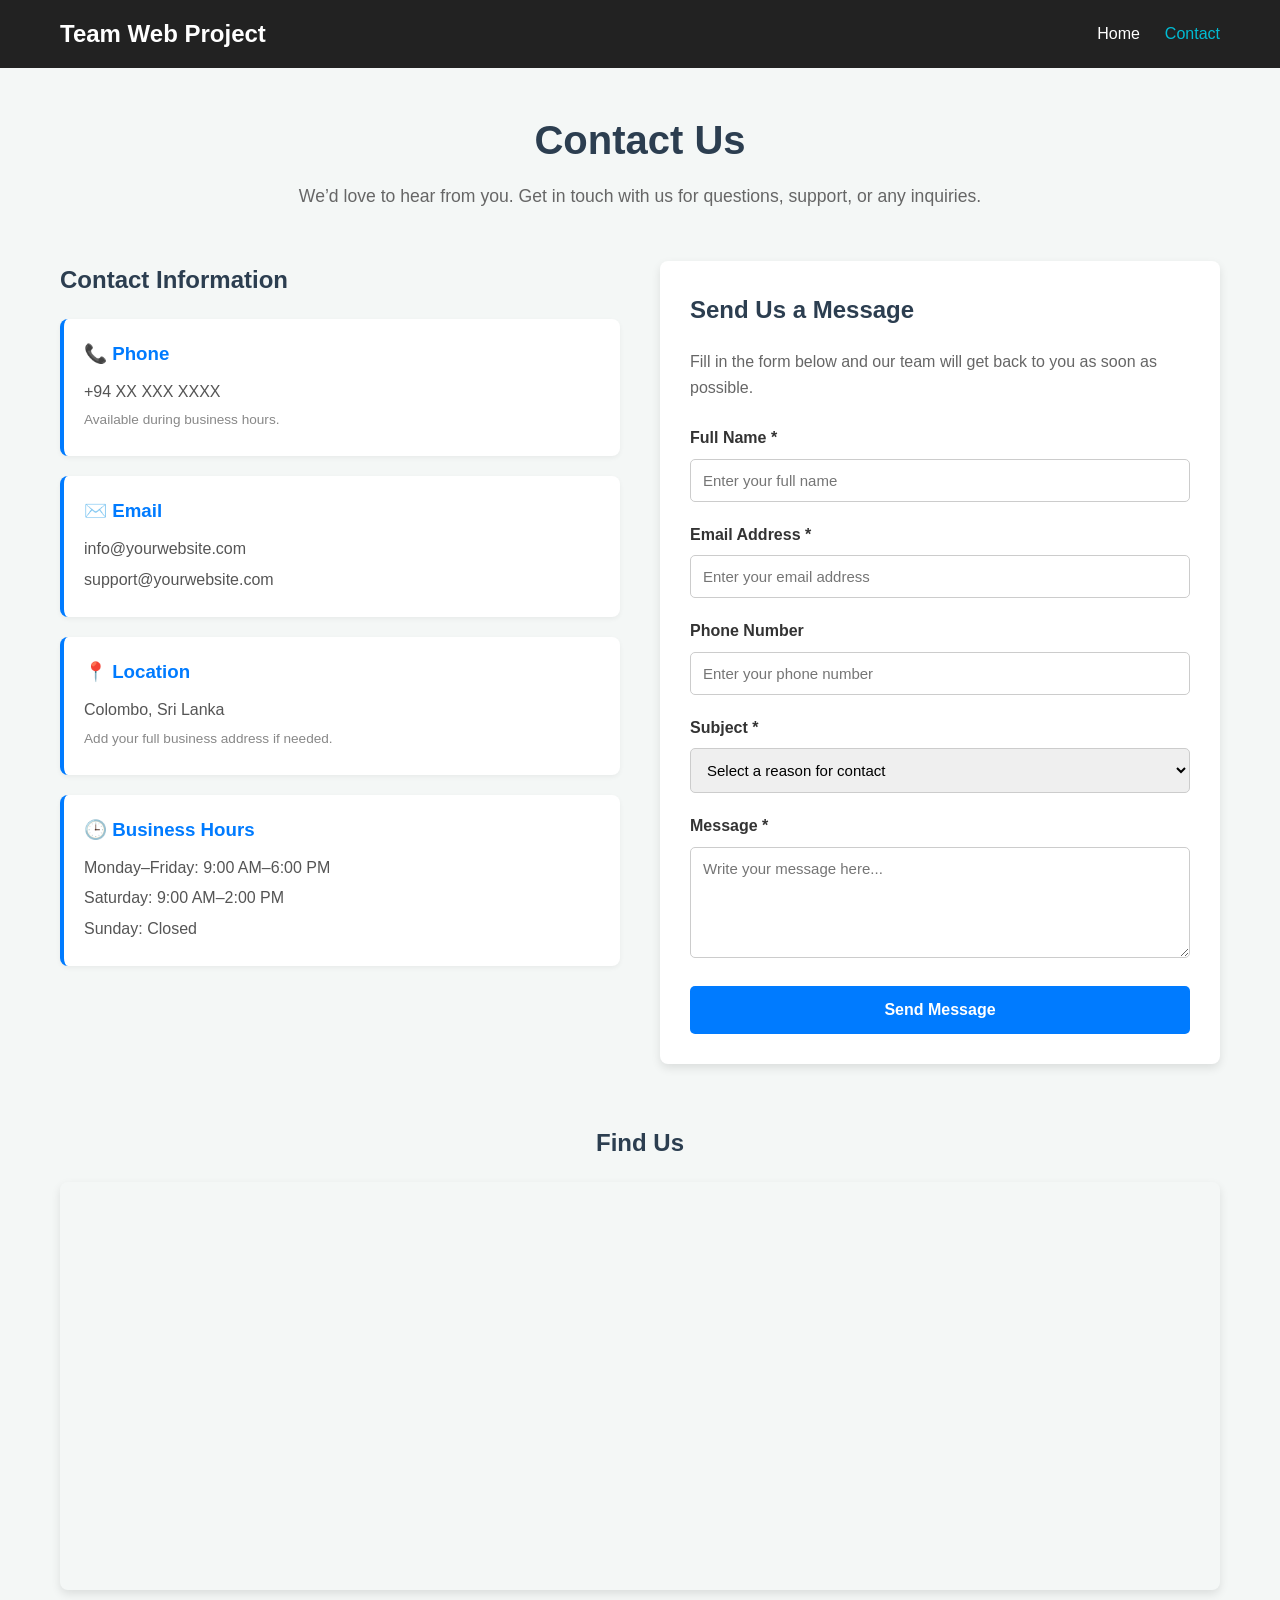
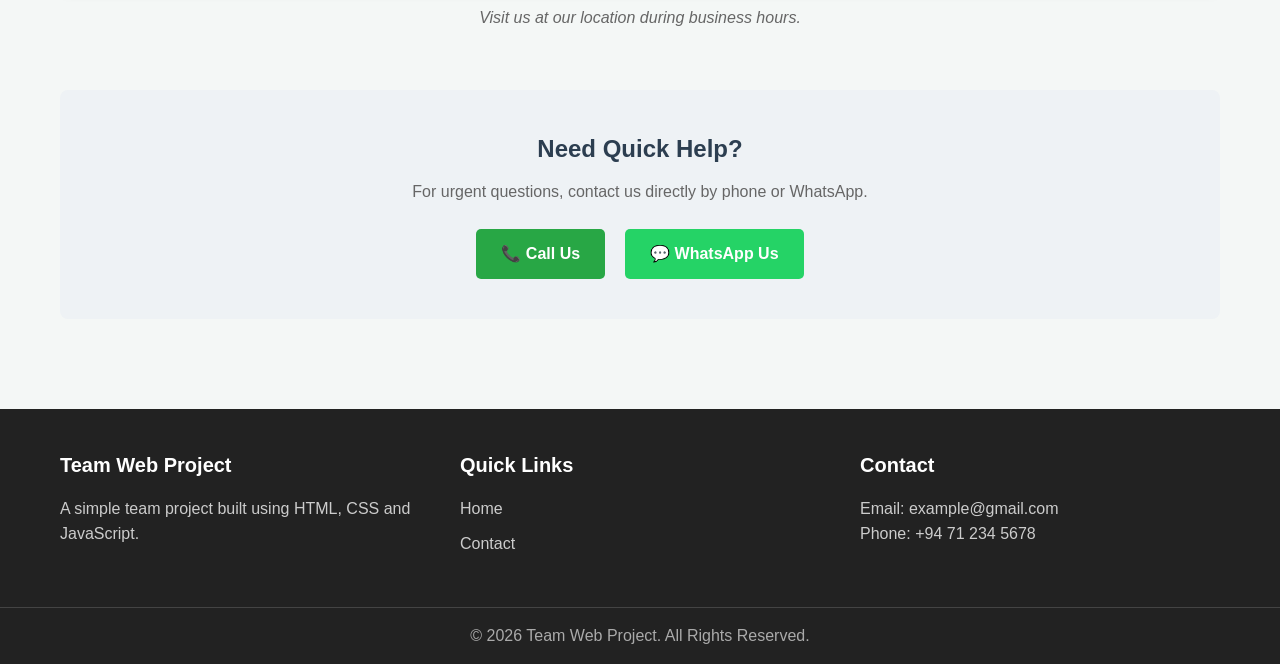
<file: contact.html>
<!DOCTYPE html>
<html lang="en">

<head>
    <meta charset="UTF-8">
    <meta name="viewport" content="width=device-width, initial-scale=1.0">

    <title>Contact Us - Team Web Project</title>

    <link rel="stylesheet" href="css/style.css">
    <link rel="stylesheet" href="css/header-footer.css">
    <link rel="stylesheet" href="css/contact.css">
</head>

<body>

    <!-- Shared Header -->
    <div id="header"></div>

    <!-- Contact Content -->
    <main class="contact-page">

        <!-- Page Title -->
        <section class="page-title">
            <h1>Contact Us</h1>
            <p>
                We’d love to hear from you. Get in touch with us
                for questions, support, or any inquiries.
            </p>
        </section>

        <!-- Contact Information and Form -->
        <div class="contact-layout">

            <!-- Contact Information -->
            <section class="contact-info-section">
                <h2>Contact Information</h2>

                <div class="info-cards">

                    <div class="contact-card">
                        <h3>📞 Phone</h3>
                        <p>+94 XX XXX XXXX</p>
                        <p class="small-text">
                            Available during business hours.
                        </p>
                    </div>

                    <div class="contact-card">
                        <h3>✉️ Email</h3>
                        <p>info@yourwebsite.com</p>
                        <p>support@yourwebsite.com</p>
                    </div>

                    <div class="contact-card">
                        <h3>📍 Location</h3>
                        <p>Colombo, Sri Lanka</p>
                        <p class="small-text">
                            Add your full business address if needed.
                        </p>
                    </div>

                    <div class="contact-card">
                        <h3>🕒 Business Hours</h3>
                        <p>Monday–Friday: 9:00 AM–6:00 PM</p>
                        <p>Saturday: 9:00 AM–2:00 PM</p>
                        <p>Sunday: Closed</p>
                    </div>

                </div>
            </section>

            <!-- Contact Form -->
            <section class="contact-form-section">
                <h2>Send Us a Message</h2>

                <p class="form-intro">
                    Fill in the form below and our team will get
                    back to you as soon as possible.
                </p>

                <form id="contactForm">

                    <div class="form-group">
                        <label for="fullName">Full Name *</label>
                        <input
                            type="text"
                            id="fullName"
                            name="name"
                            placeholder="Enter your full name"
                            autocomplete="name"
                            required
                        >
                    </div>

                    <div class="form-group">
                        <label for="email">Email Address *</label>
                        <input
                            type="email"
                            id="email"
                            name="email"
                            placeholder="Enter your email address"
                            autocomplete="email"
                            required
                        >
                    </div>

                    <div class="form-group">
                        <label for="phone">Phone Number</label>
                        <input
                            type="tel"
                            id="phone"
                            name="phone"
                            placeholder="Enter your phone number"
                            autocomplete="tel"
                        >
                    </div>

                    <div class="form-group">
                        <label for="subject">Subject *</label>
                        <select id="subject" name="subject" required>
                            <option value="" disabled selected>
                                Select a reason for contact
                            </option>
                            <option value="General Inquiry">
                                General Inquiry
                            </option>
                            <option value="Product Inquiry">
                                Product Inquiry
                            </option>
                            <option value="Order Support">
                                Order Support
                            </option>
                            <option value="Delivery Inquiry">
                                Delivery Inquiry
                            </option>
                            <option value="Payment Inquiry">
                                Payment Inquiry
                            </option>
                            <option value="Technical Support">
                                Technical Support
                            </option>
                            <option value="Feedback">
                                Feedback
                            </option>
                            <option value="Other">
                                Other
                            </option>
                        </select>
                    </div>

                    <div class="form-group">
                        <label for="message">Message *</label>
                        <textarea
                            id="message"
                            name="message"
                            rows="5"
                            placeholder="Write your message here..."
                            required
                        ></textarea>
                    </div>

                    <button type="submit">
                        Send Message
                    </button>

                </form>
            </section>

        </div>

        <!-- Map Section -->
        <section class="map-section">
            <h2>Find Us</h2>

            <div class="map-container">
                <iframe
                    title="Map of Colombo, Sri Lanka"
                    src="https://www.google.com/maps/embed?pb=!1m18!1m12!1m3!1d126743.58407754987!2d79.7738032408564!3d6.921837363720003!2m3!1f0!2f0!3f0!3m2!1i1024!2i768!4f13.1!3m3!1m2!1s0x3ae253d10f7a7003%3A0x320b2e4d32d3838d!2sColombo!5e0!3m2!1sen!2slk!4v1700000000000!5m2!1sen!2slk"
                    height="400"
                    style="width: 100%; border: 0;"
                    allowfullscreen
                    loading="lazy"
                    referrerpolicy="no-referrer-when-downgrade"
                ></iframe>
            </div>

            <p class="map-text">
                Visit us at our location during business hours.
            </p>
        </section>

        <!-- Quick Support -->
        <section class="quick-support">
            <h2>Need Quick Help?</h2>

            <p>
                For urgent questions, contact us directly by phone
                or WhatsApp.
            </p>

            <div class="support-buttons">
                <!-- Replace with your actual phone number -->
                <a href="tel:+94XXXXXXXXX" class="btn call-btn">
                    📞 Call Us
                </a>

                <!-- Replace with your actual WhatsApp number -->
                <a
                    href="https://wa.me/94XXXXXXXXX"
                    target="_blank"
                    rel="noopener noreferrer"
                    class="btn whatsapp-btn"
                >
                    💬 WhatsApp Us
                </a>
            </div>
        </section>

    </main>

    <!-- Shared Footer -->
    <div id="footer"></div>

    <!-- JavaScript -->
    <script src="javascript/navigation.js"></script>
    <script src="javascript/contact.js"></script>

</body>
</html>
</file>
<file: css/style.css>
/* =============================
   GLOBAL
============================= */

* {
    margin: 0;
    padding: 0;
    box-sizing: border-box;
}

html {
    scroll-behavior: smooth;
}

body {
    font-family: Arial, Helvetica, sans-serif;
    background: #ffffff;
    color: #222;
    line-height: 1.6;
}

button,
input {
    font-family: inherit;
}

button {
    cursor: pointer;
}

.section {
    padding: 90px 7%;
}

.section-heading {
    text-align: center;
    max-width: 650px;
    margin: 0 auto 45px;
}

.section-heading span {
    color: #ff6b6b;
    font-weight: 700;
    text-transform: uppercase;
    font-size: 14px;
    letter-spacing: 1px;
}

.section-heading h2 {
    font-size: 38px;
    margin: 8px 0 12px;
    color: #222;
}

.section-heading p {
    color: #777;
    font-size: 16px;
}


/* =============================
   HERO SECTION
============================= */

.hero {
    min-height: 650px;
    padding: 70px 7%;
    background: linear-gradient(
        135deg,
        #fff3dc,
        #ffe4e8
    );

    display: flex;
    align-items: center;
    justify-content: space-between;
    gap: 60px;

    overflow: hidden;
}

.hero-content {
    width: 55%;
}

.hero-small-title {
    display: inline-block;
    background: #ffffff;
    color: #ff6b6b;
    padding: 8px 18px;
    border-radius: 30px;
    font-size: 14px;
    font-weight: bold;
    margin-bottom: 20px;
}

.hero h1 {
    font-size: 58px;
    line-height: 1.15;
    color: #222;
    margin-bottom: 20px;
}

.hero h1 span {
    color: #ff6b6b;
}

.hero p {
    color: #666;
    font-size: 18px;
    max-width: 600px;
    margin-bottom: 30px;
}

.hero-buttons {
    display: flex;
    gap: 15px;
    flex-wrap: wrap;
}

.primary-btn,
.secondary-btn {
    display: inline-block;
    text-decoration: none;
    padding: 14px 28px;
    border-radius: 8px;
    font-weight: 600;
    transition: 0.3s;
}

.primary-btn {
    background: #ff6b6b;
    color: white;
}

.primary-btn:hover {
    background: #e95555;
    transform: translateY(-3px);
}

.secondary-btn {
    background: white;
    color: #222;
    border: 1px solid #ddd;
}

.secondary-btn:hover {
    border-color: #ff6b6b;
    color: #ff6b6b;
}

.hero-image {
    width: 45%;
    display: flex;
    justify-content: center;
}

.toy-circle {
    width: 430px;
    height: 430px;

    background: white;
    border-radius: 50%;

    display: flex;
    align-items: center;
    justify-content: center;

    box-shadow: 0 20px 60px rgba(0, 0, 0, 0.08);

    position: relative;
}

.toy-circle::before {
    content: "";
    position: absolute;

    width: 480px;
    height: 480px;

    border: 2px dashed rgba(255, 107, 107, 0.4);
    border-radius: 50%;
}

.toy-emoji {
    font-size: 190px;
}


/* =============================
   CATEGORIES
============================= */

.category-grid {
    display: grid;

    grid-template-columns:
        repeat(4, 1fr);

    gap: 25px;
}

.category-card {
    padding: 35px 25px;

    background: #fff;

    border: 1px solid #eee;

    border-radius: 18px;

    text-align: center;

    transition: 0.3s;
}

.category-card:hover {
    transform: translateY(-8px);

    box-shadow:
        0 15px 40px
        rgba(0, 0, 0, 0.08);
}

.category-icon {
    width: 85px;
    height: 85px;

    margin: 0 auto 20px;

    border-radius: 50%;

    background: #fff3dc;

    display: flex;
    align-items: center;
    justify-content: center;

    font-size: 40px;
}

.category-card h3 {
    margin-bottom: 10px;
    font-size: 21px;
}

.category-card p {
    color: #777;
    margin-bottom: 20px;
}

.category-btn {
    background: none;
    border: none;
    color: #ff6b6b;
    font-size: 15px;
    font-weight: bold;
}


/* =============================
   PRODUCTS
============================= */

.products-section {
    background: #fafafa;
}

.product-grid {
    display: grid;

    grid-template-columns:
        repeat(4, 1fr);

    gap: 25px;
}

.product-card {
    background: white;

    border-radius: 18px;

    overflow: hidden;

    position: relative;

    transition: 0.3s;

    box-shadow:
        0 5px 25px
        rgba(0, 0, 0, 0.05);
}

.product-card:hover {
    transform: translateY(-7px);

    box-shadow:
        0 15px 35px
        rgba(0, 0, 0, 0.1);
}

.product-badge {
    position: absolute;

    top: 15px;
    left: 15px;

    background: #ff6b6b;
    color: white;

    font-size: 12px;

    padding: 6px 12px;

    border-radius: 20px;
}

.product-image {
    height: 250px;

    background: #fff3dc;

    display: flex;
    align-items: center;
    justify-content: center;

    font-size: 100px;
}

.product-info {
    padding: 22px;
}

.product-category {
    color: #999;
    font-size: 13px;
}

.product-info h3 {
    font-size: 20px;
    margin: 4px 0;
}

.rating {
    color: #f8b500;
    margin-bottom: 15px;
}

.product-bottom {
    display: flex;

    justify-content:
        space-between;

    align-items: center;

    gap: 10px;
}

.price {
    font-size: 19px;
    font-weight: bold;
    color: #ff6b6b;
}

.add-cart {
    border: none;

    background: #222;
    color: white;

    padding: 10px 14px;

    border-radius: 7px;

    transition: 0.3s;
}

.add-cart:hover {
    background: #ff6b6b;
}

.center-button {
    text-align: center;
    margin-top: 40px;
}

.view-products-btn {
    border: none;

    background: #ff6b6b;
    color: white;

    padding: 14px 28px;

    border-radius: 8px;

    font-weight: bold;
}


/* =============================
   PROMOTION
============================= */

.promotion {
    margin: 70px 7%;

    background:
        linear-gradient(
            135deg,
            #ff6b6b,
            #ff9b73
        );

    min-height: 380px;

    border-radius: 25px;

    display: flex;
    align-items: center;

    padding: 60px;

    overflow: hidden;
}

.promotion-content {
    width: 60%;
    color: white;
}

.promotion-content span {
    font-weight: bold;
    letter-spacing: 2px;
}

.promotion-content h2 {
    font-size: 42px;
    margin: 10px 0;
}

.promotion-content p {
    max-width: 550px;

    color:
        rgba(255,255,255,0.9);

    margin-bottom: 25px;
}

.promotion-content button {
    border: none;

    padding: 14px 25px;

    border-radius: 8px;

    background: white;
    color: #ff6b6b;

    font-weight: bold;
}

.promotion-image {
    width: 40%;
    display: flex;
    justify-content: center;
}

.promo-circle {
    width: 230px;
    height: 230px;

    border-radius: 50%;

    background:
        rgba(255,255,255,0.2);

    display: flex;

    align-items: center;
    justify-content: center;

    font-size: 110px;
}


/* =============================
   BENEFITS
============================= */

.benefit-grid {
    display: grid;

    grid-template-columns:
        repeat(4, 1fr);

    gap: 25px;
}

.benefit-card {
    display: flex;
    gap: 18px;

    padding: 25px;

    border: 1px solid #eee;

    border-radius: 15px;

    background: white;
}

.benefit-icon {
    width: 55px;
    height: 55px;

    min-width: 55px;

    border-radius: 50%;

    background: #fff3dc;

    display: flex;

    align-items: center;
    justify-content: center;

    font-size: 25px;
}

.benefit-card h3 {
    margin-bottom: 5px;
}

.benefit-card p {
    color: #777;
    font-size: 14px;
}


/* =============================
   ABOUT SECTION
============================= */

.about-section {
    padding: 90px 7%;

    background: #fff8ef;

    display: flex;

    align-items: center;

    gap: 70px;
}

.about-image {
    width: 50%;
}

.about-visual {
    min-height: 420px;

    border-radius: 25px;

    background:
        linear-gradient(
            135deg,
            #ffdca8,
            #ffbaba
        );

    display: flex;

    align-items: center;
    justify-content: center;

    font-size: 150px;
}

.about-content {
    width: 50%;
}

.about-content span {
    color: #ff6b6b;

    text-transform: uppercase;

    font-weight: bold;

    font-size: 14px;
}

.about-content h2 {
    font-size: 40px;

    line-height: 1.2;

    margin: 10px 0 20px;
}

.about-content p {
    color: #666;

    margin-bottom: 15px;
}

.about-content button {
    margin-top: 10px;

    background: #ff6b6b;

    color: white;

    border: none;

    padding: 13px 25px;

    border-radius: 8px;

    font-weight: bold;
}


/* =============================
   NEWSLETTER
============================= */

.newsletter {
    padding: 90px 7%;
}

.newsletter-content {
    max-width: 1100px;

    margin: auto;

    padding: 50px;

    border-radius: 20px;

    background: #222;

    color: white;

    text-align: center;
}

.newsletter-content span {
    color: #ff9b73;

    font-weight: bold;

    text-transform: uppercase;
}

.newsletter-content h2 {
    font-size: 34px;

    margin: 8px 0;
}

.newsletter-content p {
    color: #ccc;
}

#newsletterForm {
    max-width: 600px;

    margin: 30px auto 10px;

    display: flex;
}

#newsletterForm input {
    flex: 1;

    padding: 15px;

    border: none;

    outline: none;

    border-radius: 8px 0 0 8px;

    font-size: 15px;
}

#newsletterForm button {
    border: none;

    padding: 15px 25px;

    background: #ff6b6b;

    color: white;

    border-radius: 0 8px 8px 0;

    font-weight: bold;
}

#newsletterMessage {
    margin-top: 15px;
}


/* =============================
   TABLET
============================= */

@media (max-width: 1050px) {

    .hero h1 {
        font-size: 45px;
    }

    .toy-circle {
        width: 330px;
        height: 330px;
    }

    .toy-circle::before {
        width: 370px;
        height: 370px;
    }

    .toy-emoji {
        font-size: 140px;
    }

    .category-grid,
    .product-grid,
    .benefit-grid {
        grid-template-columns:
            repeat(2, 1fr);
    }

}


/* =============================
   MOBILE
============================= */

@media (max-width: 768px) {

    .section {
        padding: 60px 5%;
    }

    .section-heading h2 {
        font-size: 30px;
    }


    /* Hero */

    .hero {
        padding: 55px 5%;

        flex-direction: column;

        text-align: center;

        min-height: auto;
    }

    .hero-content,
    .hero-image {
        width: 100%;
    }

    .hero h1 {
        font-size: 38px;
    }

    .hero p {
        font-size: 16px;

        margin-left: auto;
        margin-right: auto;
    }

    .hero-buttons {
        justify-content: center;
    }

    .toy-circle {
        width: 270px;
        height: 270px;
    }

    .toy-circle::before {
        width: 300px;
        height: 300px;
    }

    .toy-emoji {
        font-size: 110px;
    }


    /* Promotions */

    .promotion {
        margin: 50px 5%;

        padding: 40px 25px;

        flex-direction: column;

        text-align: center;
    }

    .promotion-content,
    .promotion-image {
        width: 100%;
    }

    .promotion-content h2 {
        font-size: 32px;
    }

    .promotion-image {
        margin-top: 30px;
    }


    /* About */

    .about-section {
        padding: 60px 5%;

        flex-direction: column;
    }

    .about-image,
    .about-content {
        width: 100%;
    }

    .about-content {
        text-align: center;
    }

    .about-content h2 {
        font-size: 32px;
    }

}


/* =============================
   SMALL MOBILE
============================= */

@media (max-width: 520px) {

    .category-grid,
    .product-grid,
    .benefit-grid {
        grid-template-columns: 1fr;
    }

    .hero h1 {
        font-size: 32px;
    }

    .hero-buttons {
        flex-direction: column;
    }

    .primary-btn,
    .secondary-btn {
        width: 100%;
    }

    .product-image {
        height: 220px;
    }

    .promotion {
        border-radius: 15px;
    }

    .promotion-content h2 {
        font-size: 27px;
    }

    .promo-circle {
        width: 180px;
        height: 180px;

        font-size: 85px;
    }

    .about-visual {
        min-height: 300px;

        font-size: 110px;
    }

    .newsletter-content {
        padding: 35px 20px;
    }

    .newsletter-content h2 {
        font-size: 27px;
    }

    #newsletterForm {
        flex-direction: column;
        gap: 10px;
    }

    #newsletterForm input,
    #newsletterForm button {
        border-radius: 8px;
        width: 100%;
    }

}
</file>
<file: css/header-footer.css>
/* =========================
   HEADER
========================= */

.site-header {
    width: 100%;
    background-color: #222;
    color: #fff;
    position: sticky;
    top: 0;
    z-index: 1000;
}

.header-container {
    max-width: 1200px;
    margin: 0 auto;
    padding: 15px 20px;

    display: flex;
    align-items: center;
    justify-content: space-between;
}

/* Logo */

.logo {
    color: #fff;
    text-decoration: none;
    font-size: 24px;
    font-weight: bold;
}

/* Navigation */

.main-nav {
    display: flex;
}

.nav-list {
    list-style: none;
    display: flex;
    gap: 25px;
    margin: 0;
    padding: 0;
}

.nav-link {
    color: #fff;
    text-decoration: none;
    font-size: 16px;
    transition: 0.3s;
}

.nav-link:hover,
.nav-link.active {
    color: #00bcd4;
}

/* Mobile Menu Button */

.menu-toggle {
    display: none;
    background: none;
    border: none;
    color: #fff;
    font-size: 28px;
    cursor: pointer;
}


/* =========================
   FOOTER
========================= */

.site-footer {
    background-color: #222;
    color: #fff;
    margin-top: 50px;
}

.footer-container {
    max-width: 1200px;
    margin: 0 auto;
    padding: 40px 20px;

    display: grid;
    grid-template-columns: repeat(3, 1fr);
    gap: 40px;
}

.footer-section h3 {
    margin-bottom: 15px;
    font-size: 20px;
}

.footer-section p {
    color: #ccc;
    line-height: 1.6;
}

.footer-section ul {
    list-style: none;
    padding: 0;
    margin: 0;
}

.footer-section ul li {
    margin-bottom: 10px;
}

.footer-section a {
    color: #ccc;
    text-decoration: none;
    transition: 0.3s;
}

.footer-section a:hover {
    color: #00bcd4;
}

.footer-bottom {
    border-top: 1px solid #444;
    text-align: center;
    padding: 15px 20px;
}

.footer-bottom p {
    margin: 0;
    color: #aaa;
}


/* =========================
   RESPONSIVE DESIGN
========================= */

@media (max-width: 768px) {

    .menu-toggle {
        display: block;
    }

    .main-nav {
        display: none;
        position: absolute;
        top: 65px;
        left: 0;
        width: 100%;
        background-color: #222;
    }

    .main-nav.active {
        display: block;
    }

    .nav-list {
        flex-direction: column;
        gap: 0;
    }

    .nav-list li {
        text-align: center;
        border-top: 1px solid #444;
    }

    .nav-link {
        display: block;
        padding: 15px;
    }

    .footer-container {
        grid-template-columns: 1fr;
        text-align: center;
        gap: 25px;
    }
}
</file>
<file: css/contact.css>
body {
    font-family: 'Segoe UI', Tahoma, Geneva, Verdana, sans-serif;
    background-color: #f4f7f6;
    margin: 0;
    padding: 0;
    color: #333;
}

.contact-page {
    max-width: 1200px;
    margin: 0 auto;
    padding: 40px 20px;
}

/* 1. Page Title Section */
.page-title {
    text-align: center;
    margin-bottom: 50px;
}

.page-title h1 {
    font-size: 2.5rem;
    color: #2c3e50;
    margin-bottom: 10px;
}

.page-title p {
    font-size: 1.1rem;
    color: #666;
}

/* Desktop Layout: Two Columns */
.contact-layout {
    display: grid;
    grid-template-columns: 1fr 1fr;
    gap: 40px;
    margin-bottom: 60px;
}

/* 2. Contact Information Section */
.contact-info-section h2, 
.contact-form-section h2 {
    color: #2c3e50;
    margin-bottom: 20px;
}

.info-cards {
    display: grid;
    grid-template-columns: 1fr;
    gap: 20px;
}

.contact-card {
    background: #fff;
    padding: 20px;
    border-radius: 8px;
    box-shadow: 0 2px 5px rgba(0,0,0,0.05);
    border-left: 4px solid #007BFF;
}

.contact-card h3 {
    margin-top: 0;
    margin-bottom: 10px;
    color: #007BFF;
}

.contact-card p {
    margin: 5px 0;
    color: #555;
}

.small-text {
    font-size: 0.85rem;
    color: #888 !important;
}

/* 3. Contact Form Section */
.contact-form-section {
    background: #fff;
    padding: 30px;
    border-radius: 8px;
    box-shadow: 0 4px 10px rgba(0,0,0,0.1);
}

.form-intro {
    margin-bottom: 25px;
    color: #666;
}

.form-group {
    margin-bottom: 20px;
}

.form-group label {
    display: block;
    margin-bottom: 8px;
    font-weight: 600;
    color: #333;
}

.form-group input,
.form-group select,
.form-group textarea {
    width: 100%;
    padding: 12px;
    border: 1px solid #ccc;
    border-radius: 5px;
    font-size: 15px;
    box-sizing: border-box;
    font-family: inherit;
}

.form-group input:focus,
.form-group select:focus,
.form-group textarea:focus {
    border-color: #007BFF;
    outline: none;
    box-shadow: 0 0 5px rgba(0, 123, 255, 0.3);
}

button[type="submit"] {
    width: 100%;
    background-color: #007BFF;
    color: #fff;
    padding: 15px;
    border: none;
    border-radius: 5px;
    font-size: 16px;
    font-weight: bold;
    cursor: pointer;
    transition: background-color 0.3s;
}

button[type="submit"]:hover {
    background-color: #0056b3;
}

/* 5. Map Section */
.map-section {
    text-align: center;
    margin-bottom: 60px;
}

.map-section h2 {
    color: #2c3e50;
    margin-bottom: 20px;
}

.map-container {
    border-radius: 8px;
    overflow: hidden;
    box-shadow: 0 4px 10px rgba(0,0,0,0.1);
    margin-bottom: 15px;
}

.map-text {
    color: #666;
    font-style: italic;
}

/* 6. Quick Support Section */
.quick-support {
    text-align: center;
    background: #eef2f5;
    padding: 40px;
    border-radius: 8px;
}

.quick-support h2 {
    color: #2c3e50;
    margin-bottom: 10px;
}

.quick-support p {
    color: #666;
    margin-bottom: 25px;
}

.support-buttons {
    display: flex;
    justify-content: center;
    gap: 20px;
}

.btn {
    text-decoration: none;
    padding: 12px 25px;
    border-radius: 5px;
    font-weight: bold;
    color: #fff;
    transition: opacity 0.3s;
}

.btn:hover {
    opacity: 0.8;
}

.call-btn {
    background-color: #28a745;
}

.whatsapp-btn {
    background-color: #25D366;
}

/* Mobile Layout */
@media (max-width: 768px) {
    .contact-layout {
        grid-template-columns: 1fr;
        gap: 30px;
    }
    
    .support-buttons {
        flex-direction: column;
        gap: 15px;
    }
}
</file>
